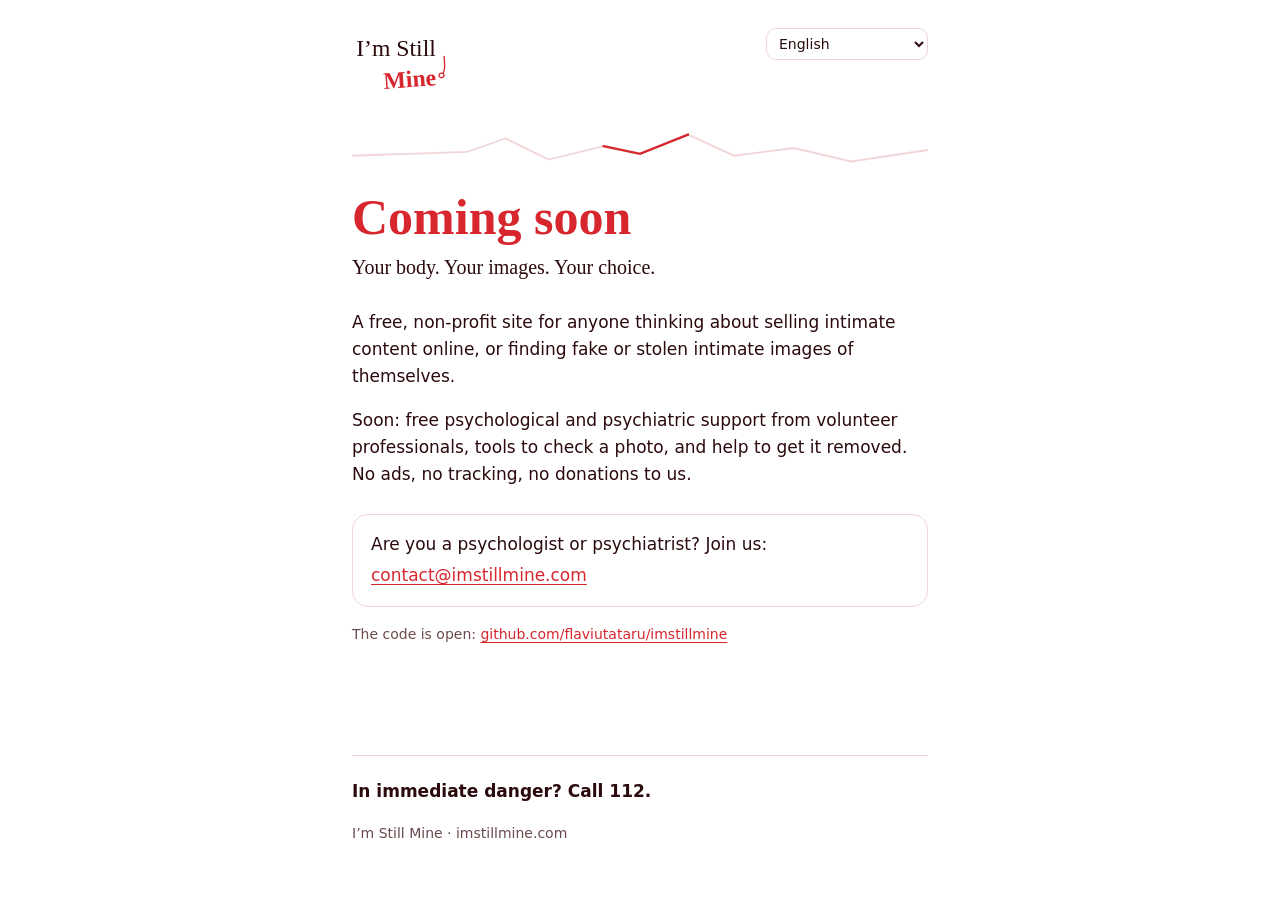
<file: coming-soon/index.html>
<!DOCTYPE html>
<html lang="en">
<head>
<meta charset="utf-8">
<meta name="viewport" content="width=device-width,initial-scale=1">
<title>I’m Still Mine</title>
<meta name="description" content="A free, non-profit site for anyone facing fake or stolen intimate images. Coming soon.">
<link rel="icon" href="data:image/svg+xml,%3Csvg xmlns='http://www.w3.org/2000/svg' viewBox='0 0 32 32'%3E%3Ccircle cx='16' cy='16' r='15' fill='%23d7262e'/%3E%3C/svg%3E">
<style>
:root{--red:#d7262e;--ink:#2b0a0d;--soft:#6b4a4d;--line:#f1d6d7}
*{box-sizing:border-box}
html,body{margin:0;background:#fff;color:var(--ink);font:17px/1.6 system-ui,-apple-system,"Segoe UI",Roboto,sans-serif}
main{max-width:620px;margin:0 auto;padding:28px 22px 40px;min-height:100vh;display:flex;flex-direction:column}
header{display:flex;justify-content:space-between;align-items:flex-start;gap:12px}
.logo{height:64px;width:auto}
select{font:inherit;font-size:14px;border:1px solid var(--line);border-radius:10px;padding:6px 8px;background:#fff;color:var(--ink);max-width:46%}
.crack{margin:34px 0 8px;width:100%;height:46px}
h1{font-family:Literata,Georgia,serif;font-weight:600;font-size:clamp(34px,8vw,50px);line-height:1.1;margin:10px 0 6px;color:var(--red)}
.tag{font-family:Literata,Georgia,serif;font-size:20px;margin:0 0 26px}
p{margin:0 0 16px}
.card{border:1px solid var(--line);border-radius:16px;padding:16px 18px;margin:10px 0 16px}
a{color:var(--red);text-underline-offset:3px;word-break:break-word}
.small{font-size:14px;color:var(--soft)}
footer{margin-top:auto;padding-top:22px;border-top:1px solid var(--line)}
.sos{font-weight:600}
[dir=rtl] header{flex-direction:row-reverse}
@media (prefers-reduced-motion:no-preference){.mend{stroke-dasharray:120;stroke-dashoffset:120;animation:m 2.4s .4s ease forwards}@keyframes m{to{stroke-dashoffset:0}}}
</style>
</head>
<body>
<main>
<header><svg class="logo" xmlns="http://www.w3.org/2000/svg" viewBox="0 0 200 124" role="img" aria-label="I’m Still Mine">
  <text x="8" y="54" font-family="Literata, Georgia, serif" font-size="46" font-weight="500" fill="#2b0a0d">I’m Still</text>
  <path d="M178.5 55 C 179.5 70, 181.5 80, 176.5 88" fill="none" stroke="#d7262e" stroke-width="2.6" stroke-linecap="round"/>
  <path d="M176.5 88 q -7 -2 -8 4 q 1 6 8 3 q 4 -3 0 -7" fill="none" stroke="#d7262e" stroke-width="2.6" stroke-linecap="round"/>
  <text x="62" y="118" font-family="Literata, Georgia, serif" font-size="46" font-weight="700" fill="#d7262e" transform="rotate(-4 62 118)">Mine</text>
</svg><select id="lang" aria-label="Language"></select></header>
<svg class="crack" viewBox="0 0 600 46" aria-hidden="true"><path d="M0 30 L120 26 L160 12 L205 34 L262 20 L300 28 L350 8 L398 30 L460 22 L520 36 L600 24" fill="none" stroke="#f1d6d7" stroke-width="2"/><path class="mend" d="M262 20 L300 28 L350 8" fill="none" stroke="#d7262e" stroke-width="2.5" stroke-linecap="round"/></svg>
<h1 id="t0"></h1>
<p class="tag" id="t1"></p>
<p id="t2"></p>
<p id="t3"></p>
<div class="card"><p id="t4" style="margin:0 0 4px"></p><a href="mailto:contact@imstillmine.com">contact@imstillmine.com</a></div>
<p class="small"><span id="t5"></span> <a href="https://github.com/flaviutataru/imstillmine" rel="noopener">github.com/flaviutataru/imstillmine</a></p>
<footer><p class="sos" id="t6"></p><p class="small">I’m Still Mine · imstillmine.com</p></footer>
</main>
<script>
/* No cookies, no analytics, no third-party requests. The language comes from the browser only. */
const L={"fr": ["Bientôt en ligne", "Ton corps. Tes images. Ton choix.", "Un site gratuit et sans but lucratif, pour toute personne qui pense à vendre du contenu intime en ligne, ou qui découvre de fausses images ou des images volées d'elle-même.", "Bientôt : un soutien psychologique et psychiatrique gratuit par des soignants bénévoles, des outils pour vérifier une photo, et de l'aide pour la faire retirer. Pas de pub, pas de pistage, pas de dons pour nous.", "Vous êtes psychologue ou psychiatre ? Rejoignez-nous :", "Le code est ouvert :", "En danger immédiat ? Appelle le 112."], "en": ["Coming soon", "Your body. Your images. Your choice.", "A free, non-profit site for anyone thinking about selling intimate content online, or finding fake or stolen intimate images of themselves.", "Soon: free psychological and psychiatric support from volunteer professionals, tools to check a photo, and help to get it removed. No ads, no tracking, no donations to us.", "Are you a psychologist or psychiatrist? Join us:", "The code is open:", "In immediate danger? Call 112."], "es": ["Muy pronto", "Tu cuerpo. Tus imágenes. Tu decisión.", "Un sitio gratuito y sin ánimo de lucro para cualquier persona que piense en vender contenido íntimo en internet, o que descubra imágenes falsas o robadas de sí misma.", "Pronto: apoyo psicológico y psiquiátrico gratuito de profesionales voluntarios, herramientas para comprobar una foto y ayuda para retirarla. Sin anuncios, sin rastreo, sin donaciones para nosotros.", "¿Eres psicólogo o psiquiatra? Únete:", "El código es abierto:", "¿En peligro inmediato? Llama al 112."], "pt": ["Brevemente", "O teu corpo. As tuas imagens. A tua escolha.", "Um site gratuito e sem fins lucrativos para qualquer pessoa que pense em vender conteúdo íntimo online, ou que descubra imagens falsas ou roubadas de si própria.", "Em breve: apoio psicológico e psiquiátrico gratuito de profissionais voluntários, ferramentas para verificar uma foto e ajuda para a remover. Sem publicidade, sem rastreio, sem donativos para nós.", "É psicólogo ou psiquiatra? Junte-se a nós:", "O código é aberto:", "Em perigo imediato? Liga 112."], "de": ["Bald online", "Dein Körper. Deine Bilder. Deine Entscheidung.", "Eine kostenlose, gemeinnützige Seite für alle, die überlegen, intime Inhalte online zu verkaufen, oder die gefälschte oder gestohlene intime Bilder von sich finden.", "Bald: kostenlose psychologische und psychiatrische Unterstützung durch ehrenamtliche Fachleute, Werkzeuge zum Prüfen eines Fotos und Hilfe beim Entfernen. Keine Werbung, kein Tracking, keine Spenden an uns.", "Sind Sie Psychologin, Psychologe oder Psychiater? Machen Sie mit:", "Der Code ist offen:", "In akuter Gefahr? Ruf 112 an."], "it": ["Presto online", "Il tuo corpo. Le tue immagini. La tua scelta.", "Un sito gratuito e senza scopo di lucro per chiunque pensi di vendere contenuti intimi online, o scopra immagini false o rubate di sé.", "Presto: supporto psicologico e psichiatrico gratuito da professionisti volontari, strumenti per verificare una foto e aiuto per farla rimuovere. Niente pubblicità, niente tracciamento, nessuna donazione a noi.", "Sei psicologo o psichiatra? Unisciti a noi:", "Il codice è aperto:", "In pericolo immediato? Chiama il 112."], "ro": ["În curând", "Corpul tău. Imaginile tale. Alegerea ta.", "Un site gratuit și non-profit pentru oricine se gândește să vândă conținut intim online sau descoperă imagini false ori furate cu sine.", "În curând: sprijin psihologic și psihiatric gratuit de la specialiști voluntari, instrumente pentru a verifica o fotografie și ajutor pentru a o elimina. Fără reclame, fără urmărire, fără donații pentru noi.", "Sunteți psiholog sau psihiatru? Alăturați-vă:", "Codul este deschis:", "În pericol imediat? Sună la 112."], "pl": ["Już wkrótce", "Twoje ciało. Twoje zdjęcia. Twój wybór.", "Bezpłatna strona non-profit dla każdego, kto myśli o sprzedaży intymnych treści w sieci albo znajduje fałszywe lub skradzione intymne zdjęcia siebie.", "Wkrótce: bezpłatne wsparcie psychologiczne i psychiatryczne od specjalistów wolontariuszy, narzędzia do sprawdzania zdjęć i pomoc w ich usunięciu. Bez reklam, bez śledzenia, bez darowizn dla nas.", "Jesteś psychologiem lub psychiatrą? Dołącz:", "Kod jest otwarty:", "W bezpośrednim niebezpieczeństwie? Dzwoń pod 112."], "uk": ["Незабаром", "Твоє тіло. Твої зображення. Твій вибір.", "Безкоштовний неприбутковий сайт для всіх, хто думає продавати інтимний контент онлайн або знаходить підроблені чи викрадені інтимні зображення себе.", "Незабаром: безкоштовна психологічна й психіатрична підтримка від фахівців-волонтерів, інструменти для перевірки фото та допомога з їх видаленням. Без реклами, без стеження, без пожертв нам.", "Ви психолог чи психіатр? Долучайтеся:", "Код відкритий:", "У безпосередній небезпеці? Телефонуй 112."], "ru": ["Скоро", "Твоё тело. Твои изображения. Твой выбор.", "Бесплатный некоммерческий сайт для всех, кто думает продавать интимный контент в интернете или находит поддельные или украденные интимные изображения себя.", "Скоро: бесплатная психологическая и психиатрическая поддержка от специалистов-волонтёров, инструменты для проверки фото и помощь с их удалением. Без рекламы, без слежки, без пожертвований нам.", "Вы психолог или психиатр? Присоединяйтесь:", "Код открыт:", "В непосредственной опасности? Звони 112."], "ar": ["قريبًا", "جسدك. صورك. اختيارك.", "موقع مجاني وغير ربحي لكل من يفكر في بيع محتوى حميم عبر الإنترنت، أو يكتشف صورًا حميمة مزيفة أو مسروقة له.", "قريبًا: دعم نفسي ونفسي-طبي مجاني من مختصين متطوعين، وأدوات للتحقق من صورة، ومساعدة لإزالتها. لا إعلانات، لا تتبّع، لا تبرعات لنا.", "هل أنت أخصائي نفسي أو طبيب نفسي؟ انضم إلينا:", "الشيفرة مفتوحة:", "في خطر فوري؟ اتصل بـ 112."], "tr": ["Çok yakında", "Bedenin. Görsellerin. Senin seçimin.", "İnternette mahrem içerik satmayı düşünen ya da kendisine ait sahte veya çalınmış mahrem görseller bulan herkes için ücretsiz, kâr amacı gütmeyen bir site.", "Yakında: gönüllü uzmanlardan ücretsiz psikolojik ve psikiyatrik destek, bir fotoğrafı kontrol etme araçları ve kaldırılması için yardım. Reklam yok, takip yok, bize bağış yok.", "Psikolog ya da psikiyatrist misiniz? Bize katılın:", "Kod açık:", "Acil tehlikede misin? 112'yi ara."], "zh": ["即将上线", "你的身体。你的图像。你的选择。", "一个免费的非营利网站，面向所有考虑在网上出售私密内容的人，以及发现自己的私密图像被伪造或盗用的人。", "即将推出：志愿专业人士提供的免费心理和精神科支持、检查照片的工具，以及帮助删除图像。没有广告，没有追踪，不接受给我们的捐款。", "你是心理咨询师或精神科医生吗？加入我们：", "代码是开源的：", "正处于紧急危险中？请拨打 112。"], "ja": ["近日公開", "あなたの体。あなたの画像。あなたの選択。", "ネットで性的なコンテンツを売ろうか考えている人や、自分の偽の画像・盗まれた画像を見つけた人のための、無料の非営利サイトです。", "近日公開：ボランティアの専門家による無料の心理・精神科サポート、写真を確認するツール、削除のための支援。広告なし、追跡なし、私たちへの寄付なし。", "心理士・精神科医の方へ。参加しませんか：", "コードは公開しています：", "今すぐ危険な状況ですか？112に電話してください。"], "ko": ["곧 공개됩니다", "당신의 몸. 당신의 이미지. 당신의 선택.", "온라인에서 성적 콘텐츠 판매를 고민하는 사람, 또는 자신의 가짜·도용된 사적 이미지를 발견한 사람 누구나를 위한 무료 비영리 사이트입니다.", "곧 제공: 자원봉사 전문가의 무료 심리·정신건강의학 지원, 사진 확인 도구, 삭제 지원. 광고 없음, 추적 없음, 저희에 대한 기부 없음.", "심리 상담사나 정신건강의학과 의사이신가요? 함께해 주세요:", "코드는 공개되어 있습니다:", "지금 위험한가요? 112에 전화하세요."], "hi": ["जल्द आ रहा है", "आपका शरीर। आपकी तस्वीरें। आपकी पसंद।", "एक मुफ़्त, गैर-लाभकारी साइट, हर उस व्यक्ति के लिए जो ऑनलाइन निजी सामग्री बेचने की सोच रहा है, या जिसे अपनी नकली या चुराई गई निजी तस्वीरें मिली हैं।", "जल्द: स्वयंसेवी विशेषज्ञों से मुफ़्त मनोवैज्ञानिक और मनोचिकित्सकीय सहायता, किसी फ़ोटो को जाँचने के टूल, और उसे हटवाने में मदद। कोई विज्ञापन नहीं, कोई ट्रैकिंग नहीं, हमें कोई दान नहीं।", "क्या आप मनोवैज्ञानिक या मनोचिकित्सक हैं? हमसे जुड़ें:", "कोड खुला है:", "तुरंत ख़तरे में हैं? 112 पर कॉल करें।"], "bn": ["শিগগিরই আসছে", "আপনার শরীর। আপনার ছবি। আপনার সিদ্ধান্ত।", "একটি বিনামূল্যের অলাভজনক সাইট, যে কেউ অনলাইনে অন্তরঙ্গ কনটেন্ট বিক্রির কথা ভাবছেন, অথবা নিজের ভুয়া বা চুরি হওয়া অন্তরঙ্গ ছবি খুঁজে পেয়েছেন, তাঁদের জন্য।", "শিগগিরই: স্বেচ্ছাসেবী বিশেষজ্ঞদের বিনামূল্যে মানসিক ও মনোরোগ সহায়তা, ছবি যাচাইয়ের টুল, এবং তা সরাতে সাহায্য। কোনো বিজ্ঞাপন নেই, ট্র্যাকিং নেই, আমাদের জন্য কোনো দান নেই।", "আপনি কি মনোবিদ বা মনোরোগ বিশেষজ্ঞ? আমাদের সঙ্গে যোগ দিন:", "কোড উন্মুক্ত:", "এখনই বিপদে? ১১২-এ কল করুন।"], "id": ["Segera hadir", "Tubuhmu. Gambarmu. Pilihanmu.", "Situs gratis dan nirlaba untuk siapa pun yang berpikir menjual konten intim secara online, atau menemukan gambar intim palsu atau curian tentang dirinya.", "Segera: dukungan psikologis dan psikiatris gratis dari tenaga profesional sukarela, alat untuk memeriksa foto, dan bantuan untuk menghapusnya. Tanpa iklan, tanpa pelacakan, tanpa donasi untuk kami.", "Anda psikolog atau psikiater? Bergabunglah:", "Kodenya terbuka:", "Dalam bahaya saat ini? Hubungi 112."], "vi": ["Sắp ra mắt", "Cơ thể bạn. Hình ảnh của bạn. Lựa chọn của bạn.", "Một trang web miễn phí, phi lợi nhuận dành cho bất kỳ ai đang nghĩ đến việc bán nội dung riêng tư trên mạng, hoặc phát hiện ảnh riêng tư giả mạo hay bị đánh cắp của chính mình.", "Sắp có: hỗ trợ tâm lý và tâm thần miễn phí từ các chuyên gia tình nguyện, công cụ kiểm tra ảnh, và giúp gỡ ảnh xuống. Không quảng cáo, không theo dõi, không nhận quyên góp cho chúng tôi.", "Bạn là nhà tâm lý hoặc bác sĩ tâm thần? Hãy tham gia:", "Mã nguồn được công khai:", "Đang gặp nguy hiểm ngay lúc này? Gọi 112."], "ur": ["جلد آ رہا ہے", "آپ کا جسم۔ آپ کی تصاویر۔ آپ کا فیصلہ۔", "ایک مفت، غیر منافع بخش سائٹ، ہر اس شخص کے لیے جو آن لائن نجی مواد بیچنے کا سوچ رہا ہے، یا جسے اپنی جعلی یا چوری شدہ نجی تصاویر ملی ہیں۔", "جلد: رضاکار ماہرین سے مفت نفسیاتی اور ذہنی صحت کی مدد، تصویر جانچنے کے ٹولز، اور اسے ہٹوانے میں مدد۔ کوئی اشتہار نہیں، کوئی ٹریکنگ نہیں، ہمارے لیے کوئی عطیہ نہیں۔", "کیا آپ ماہرِ نفسیات یا سائیکاٹرسٹ ہیں؟ ہمارے ساتھ شامل ہوں:", "کوڈ کھلا ہے:", "فوری خطرے میں ہیں؟ 112 پر کال کریں۔"]};
const N={"fr": "Français", "en": "English", "es": "Español", "pt": "Português", "de": "Deutsch", "it": "Italiano", "ro": "Română", "pl": "Polski", "uk": "Українська", "ru": "Русский", "ar": "العربية", "tr": "Türkçe", "zh": "中文", "ja": "日本語", "ko": "한국어", "hi": "हिन्दी", "bn": "বাংলা", "id": "Bahasa Indonesia", "vi": "Tiếng Việt", "ur": "اردو"};
const RTL=["ar","ur"];
const sel=document.getElementById("lang");
sel.innerHTML=Object.keys(N).map(c=>`<option value="${c}" lang="${c}">${N[c]}</option>`).join("");
function set(c){const t=L[c]||L.en;document.documentElement.lang=c;document.documentElement.dir=RTL.includes(c)?"rtl":"ltr";
 t.forEach((s,i)=>document.getElementById("t"+i).textContent=s);document.title="I’m Still Mine · "+t[0];sel.value=c}
function detect(){try{const s=localStorage.getItem("imsm-lang");if(L[s])return s}catch(_){}
 for(const l of (navigator.languages||[navigator.language||"en"])){const p=String(l).toLowerCase().split("-")[0];if(L[p])return p}return "en"}
sel.addEventListener("change",()=>{try{localStorage.setItem("imsm-lang",sel.value)}catch(_){}set(sel.value)});
set(detect());
</script>
</body>
</html>
</file>
